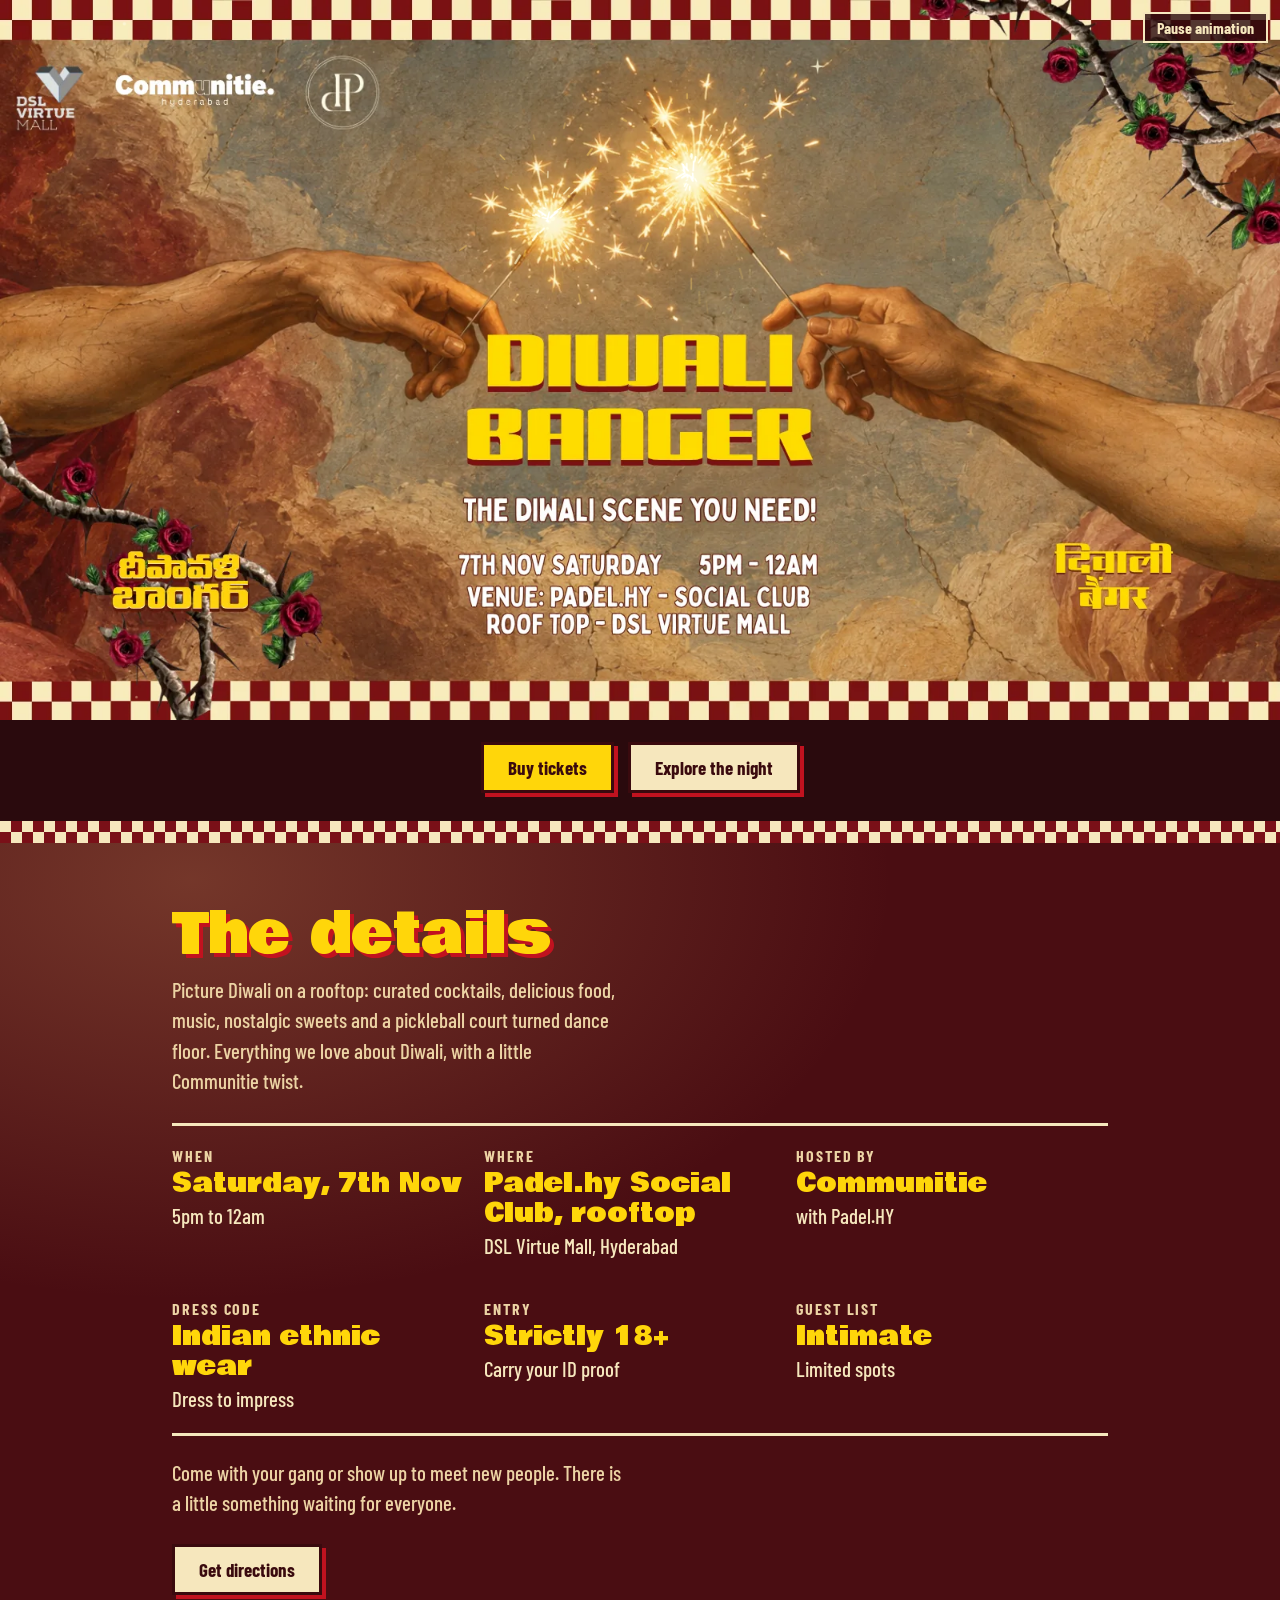
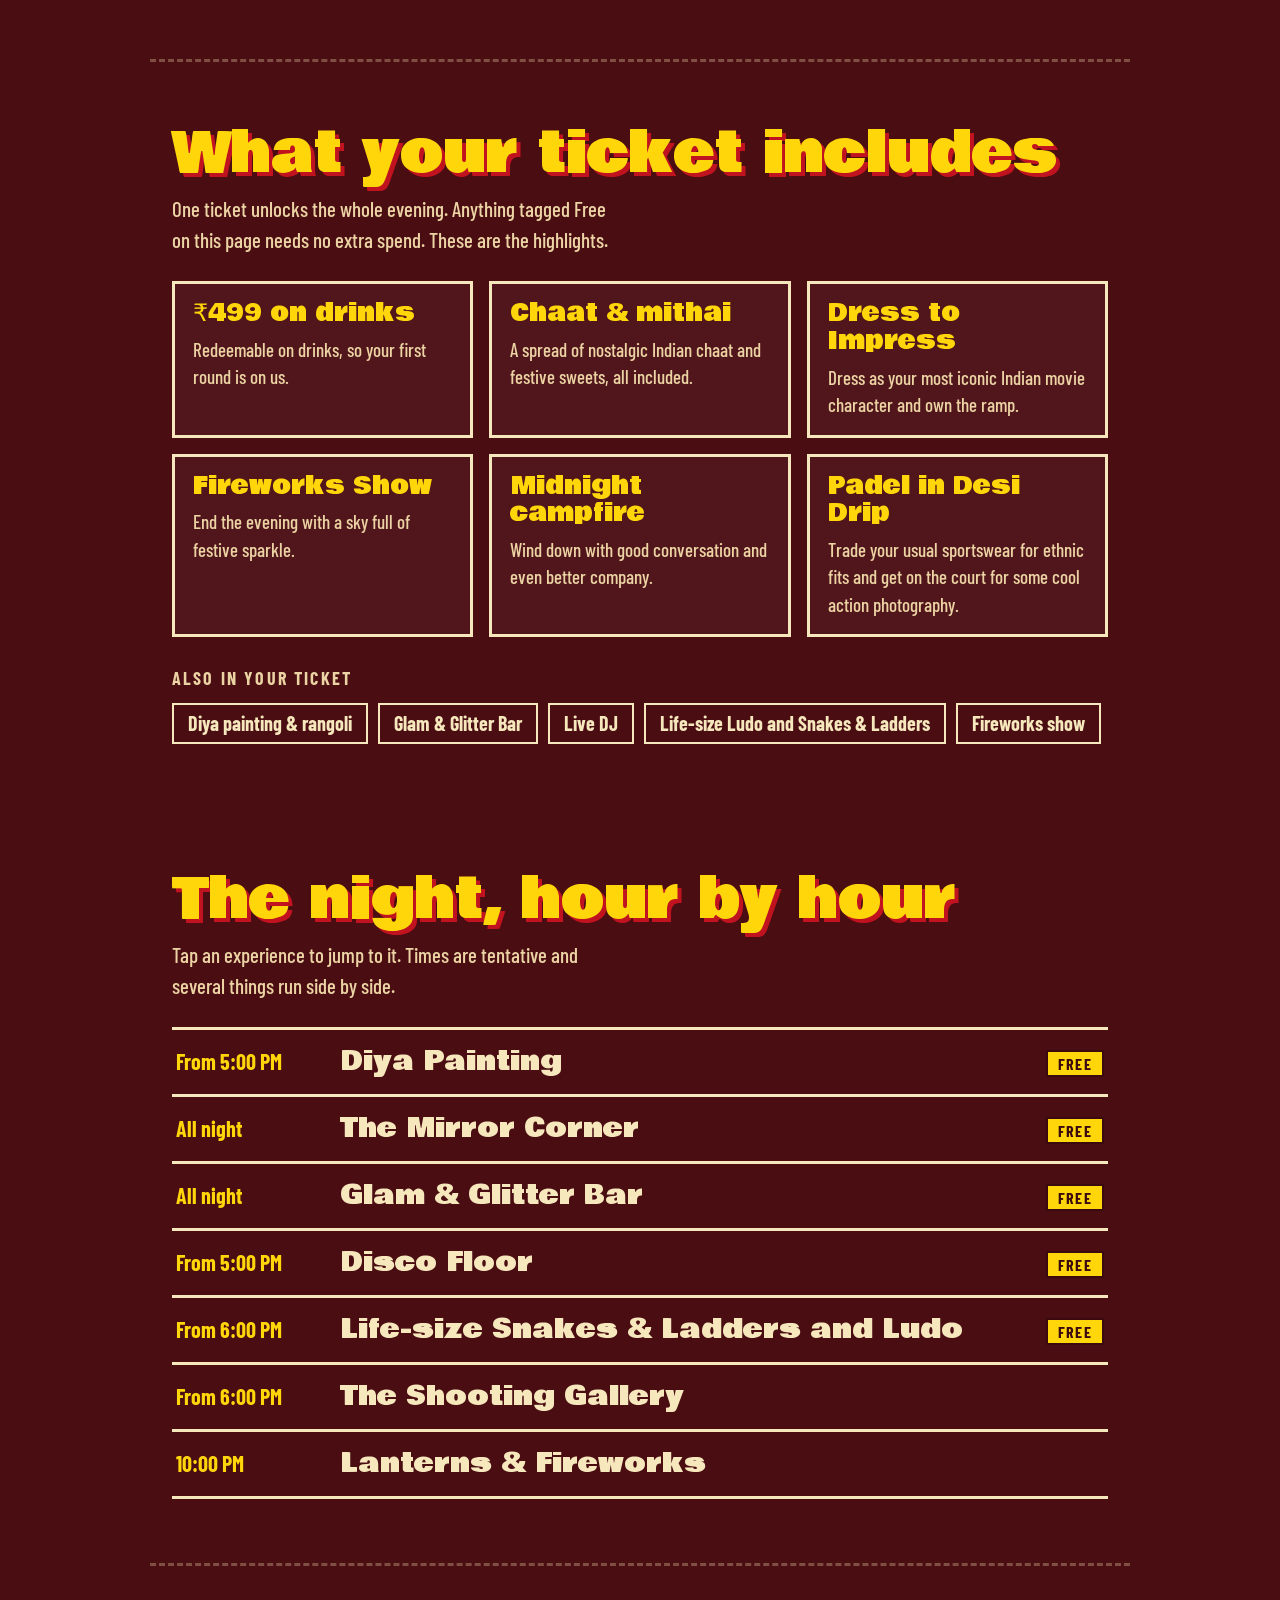
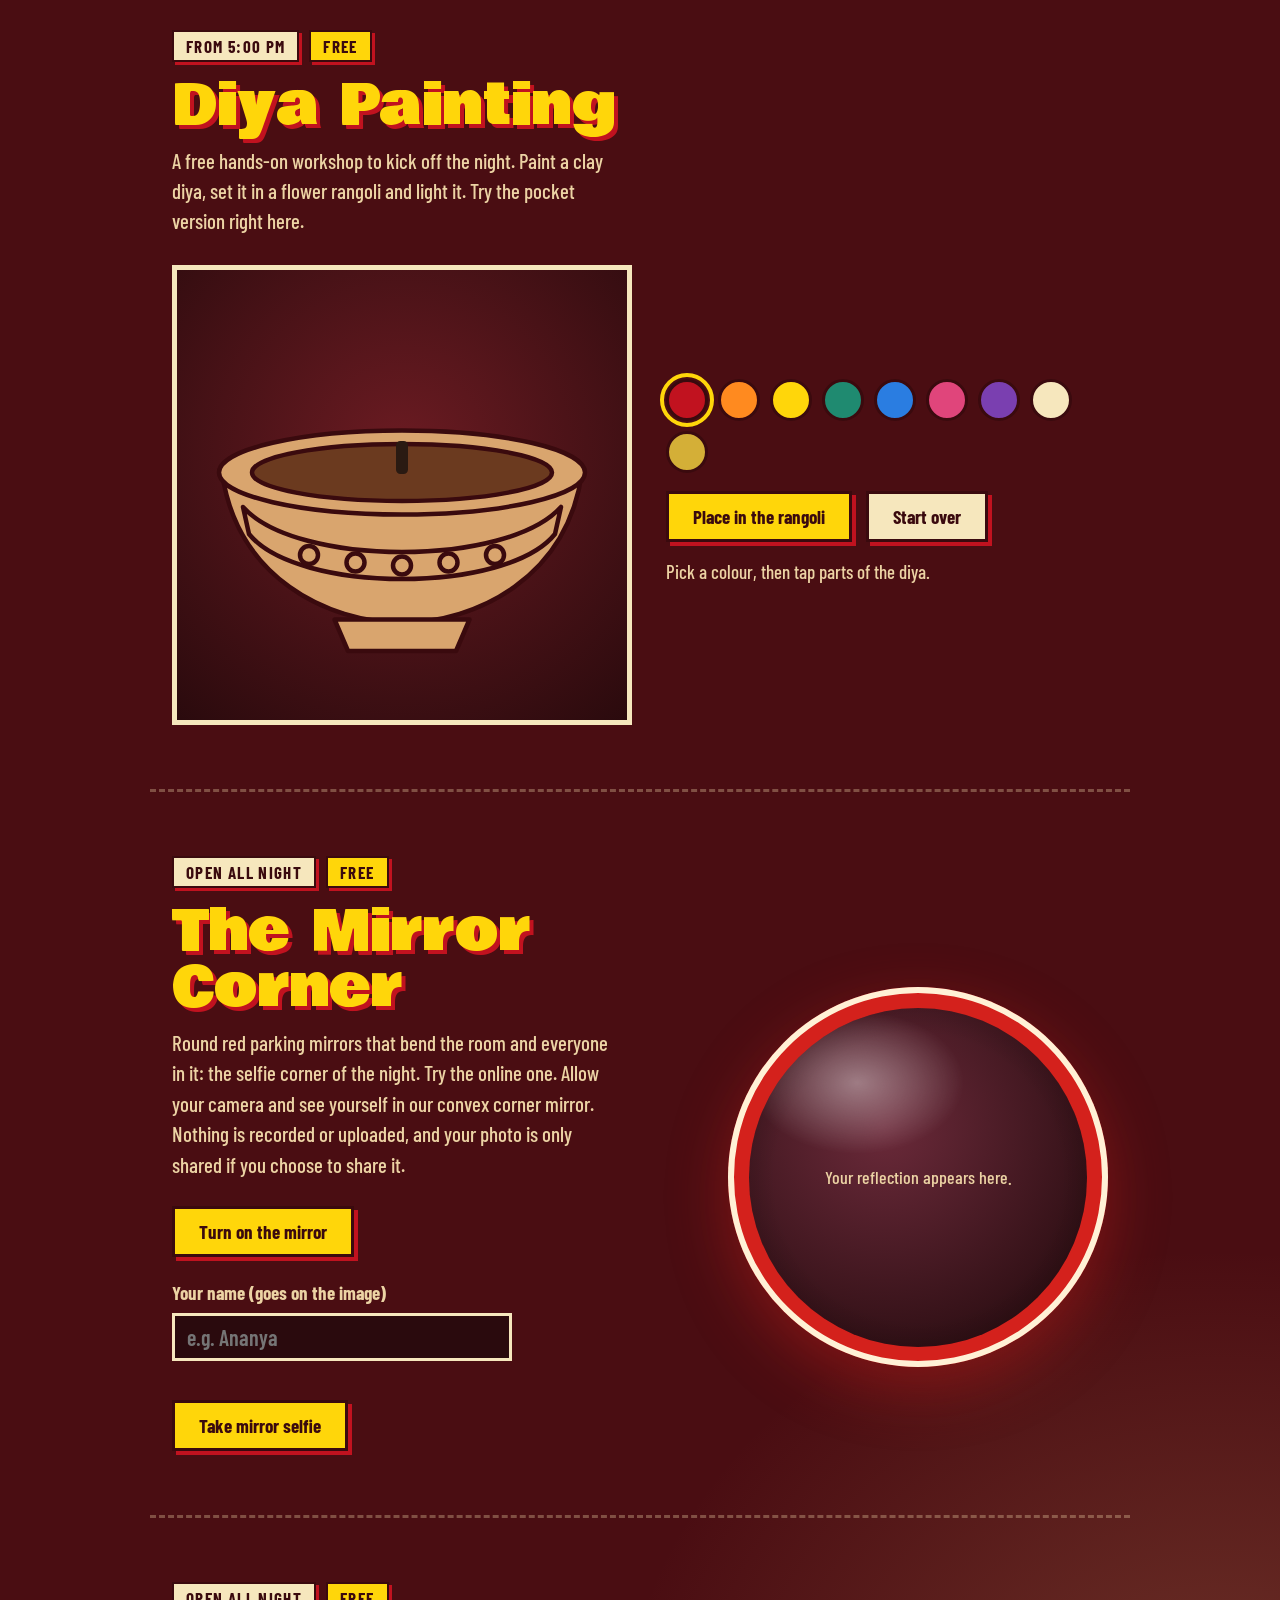
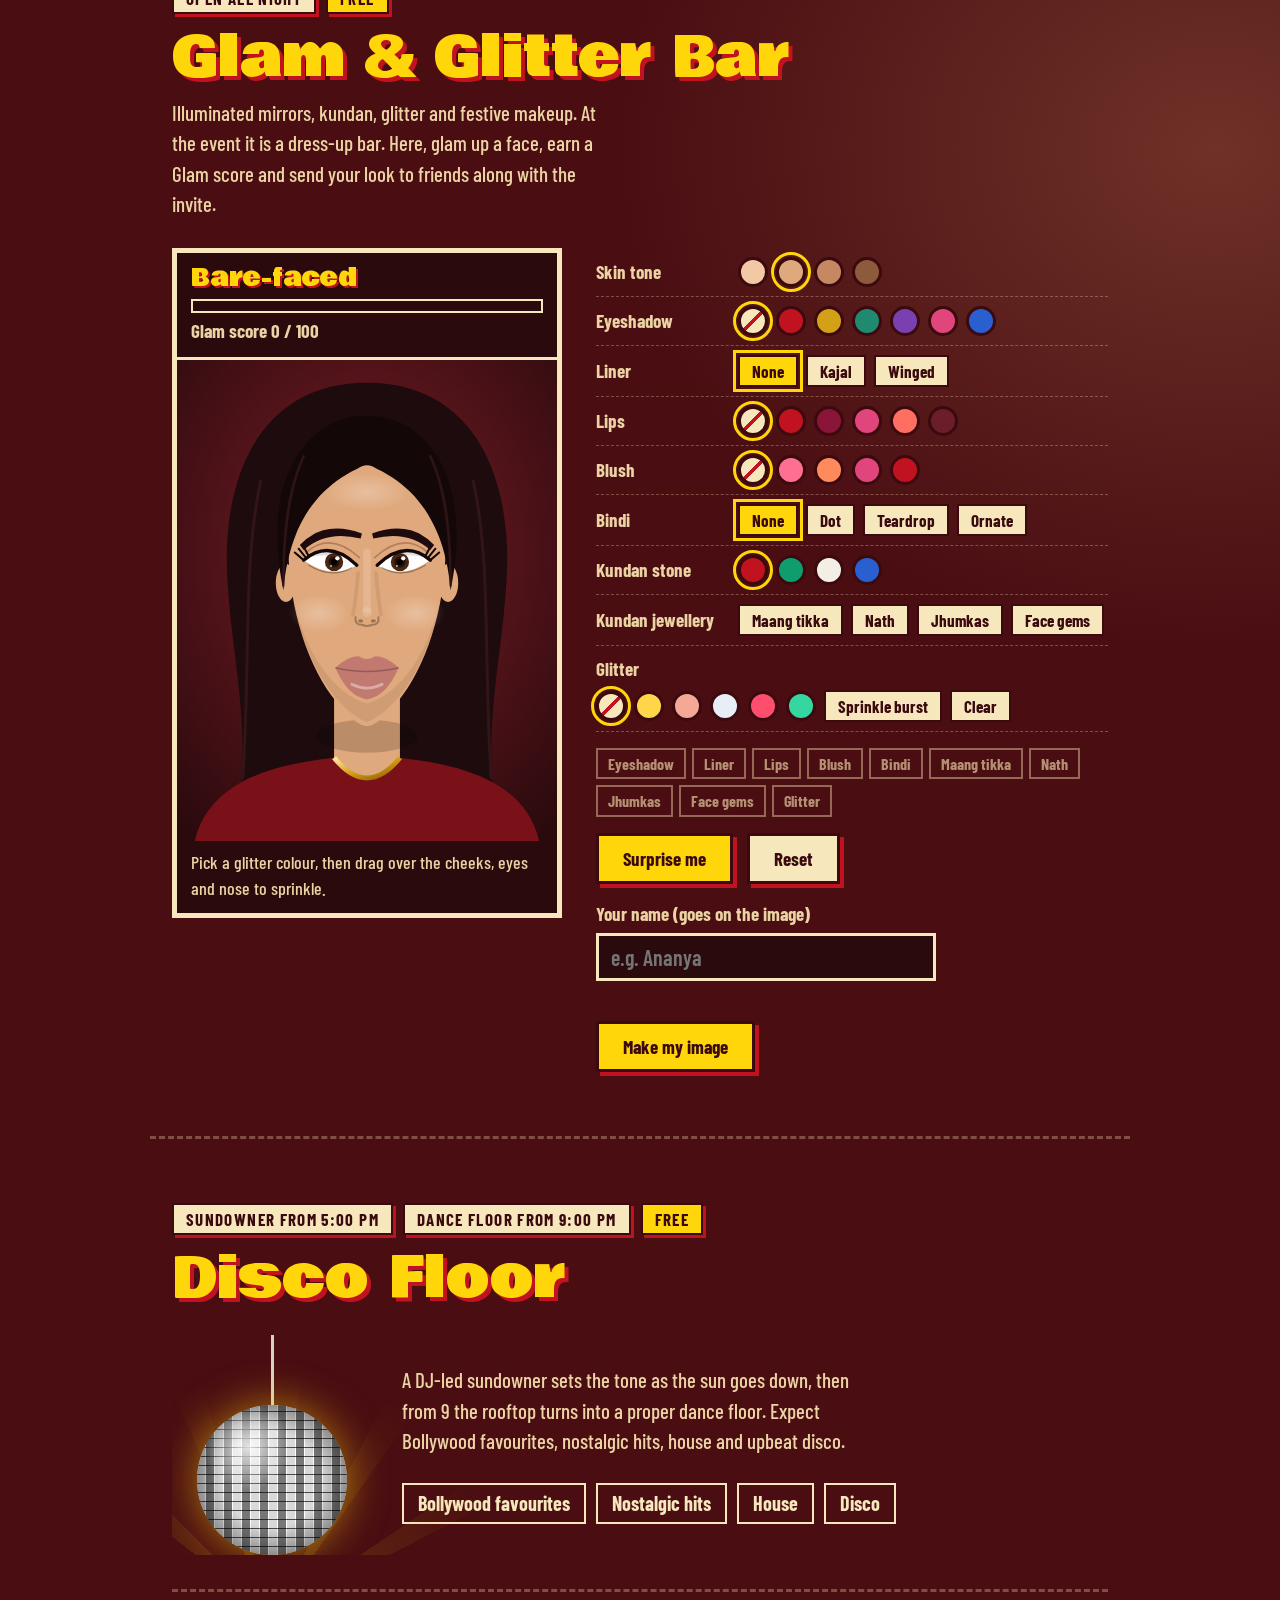
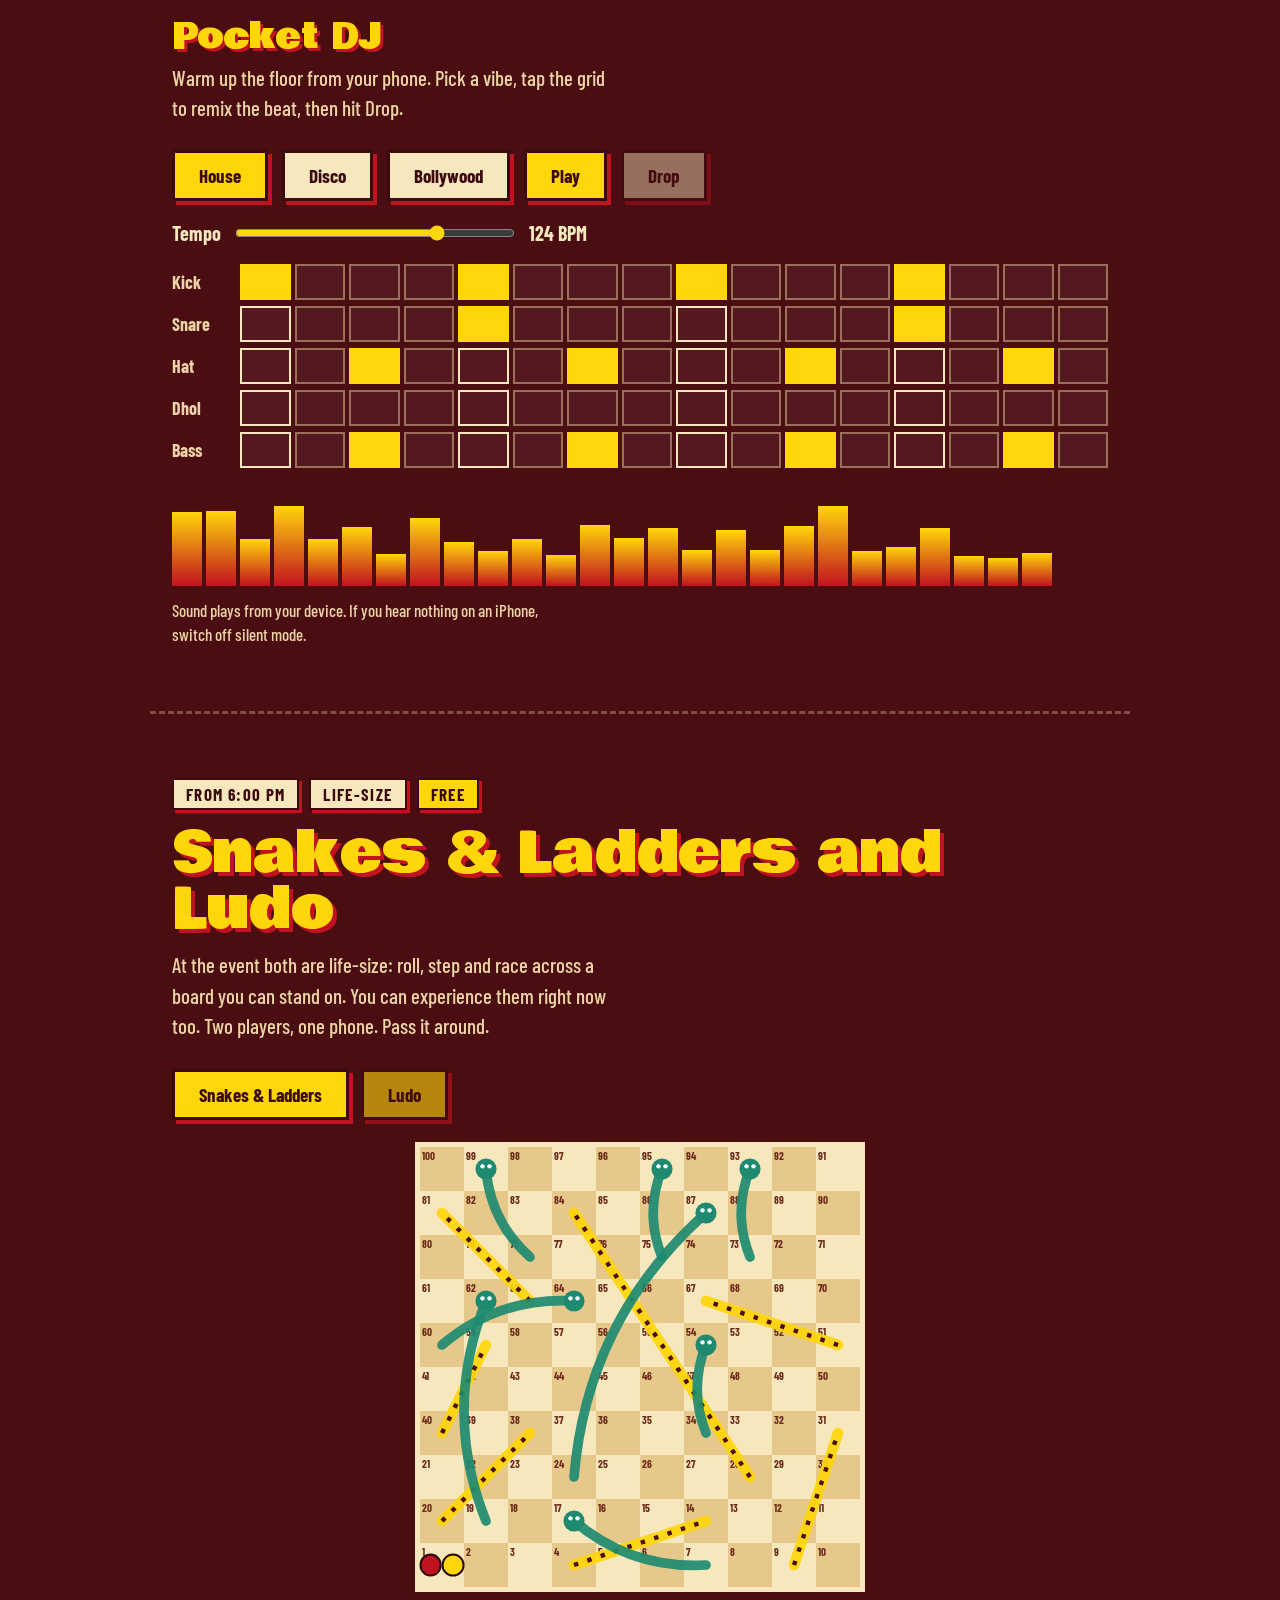
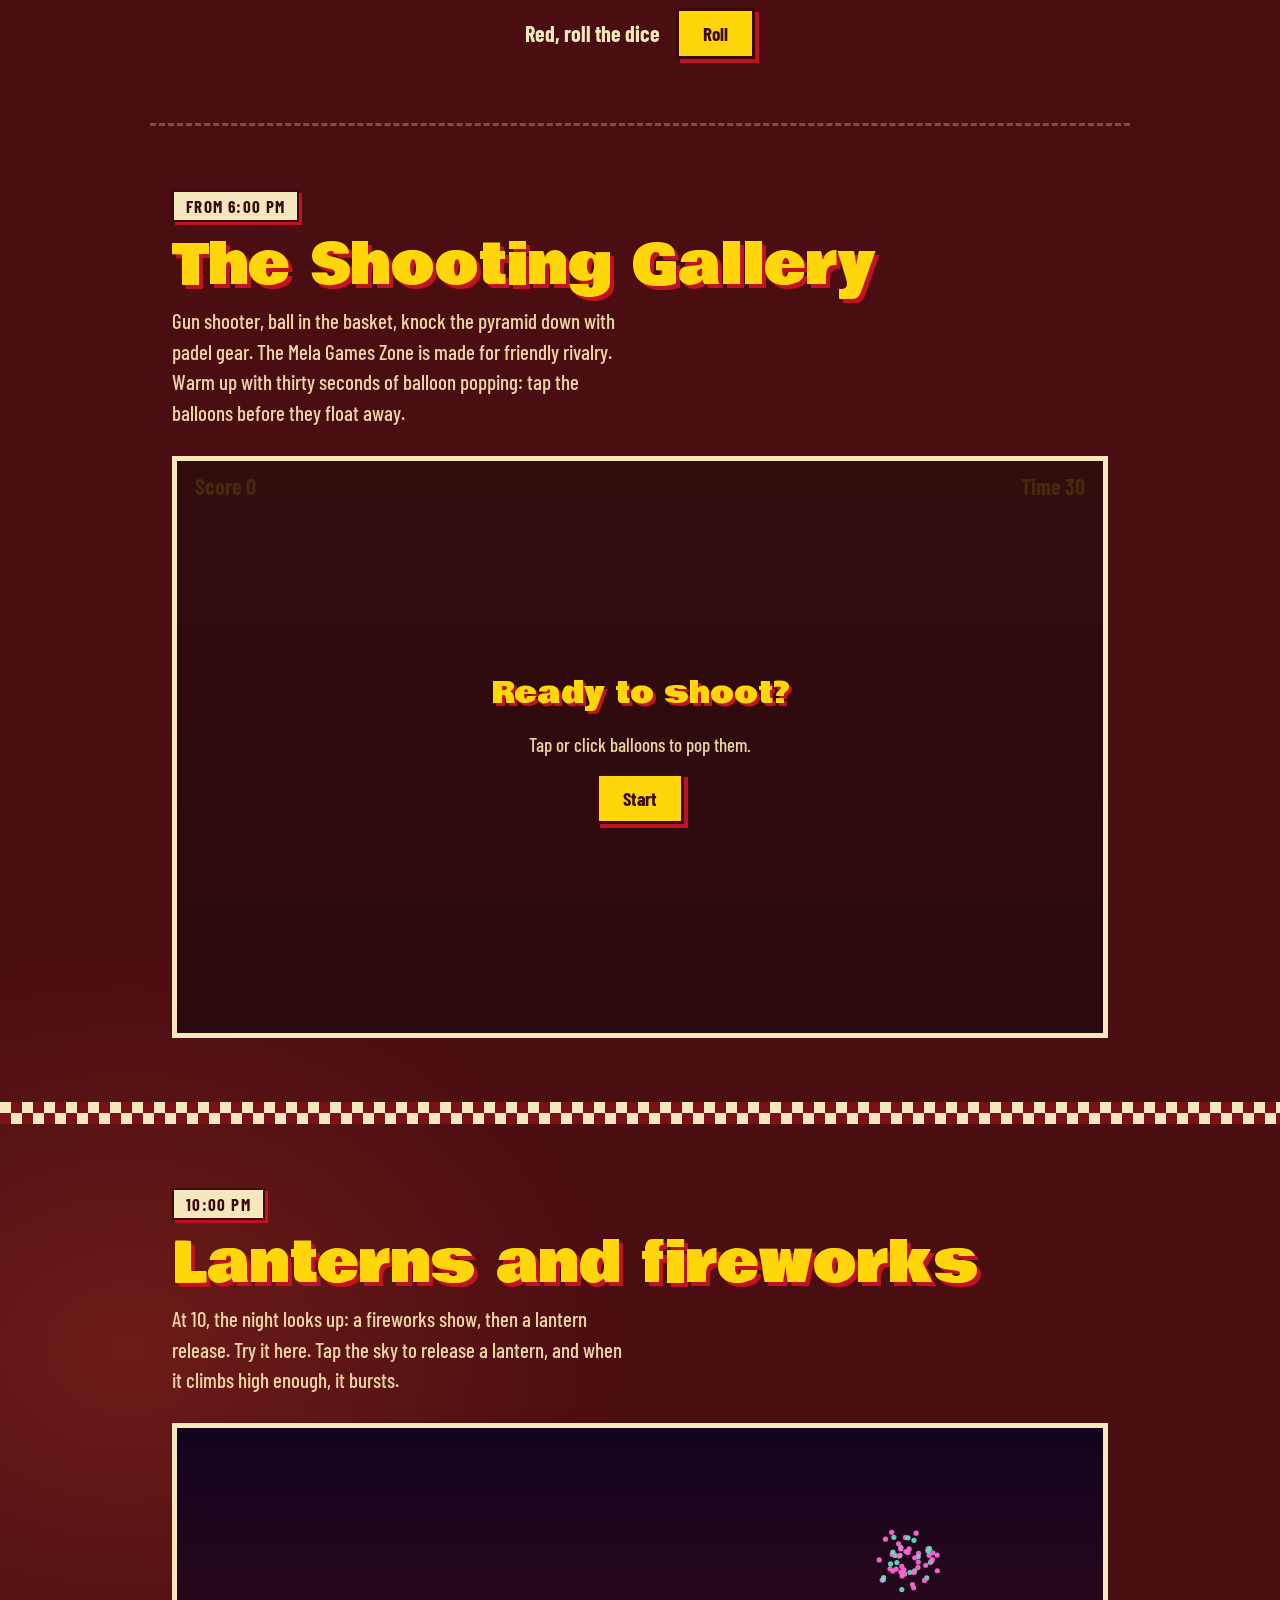
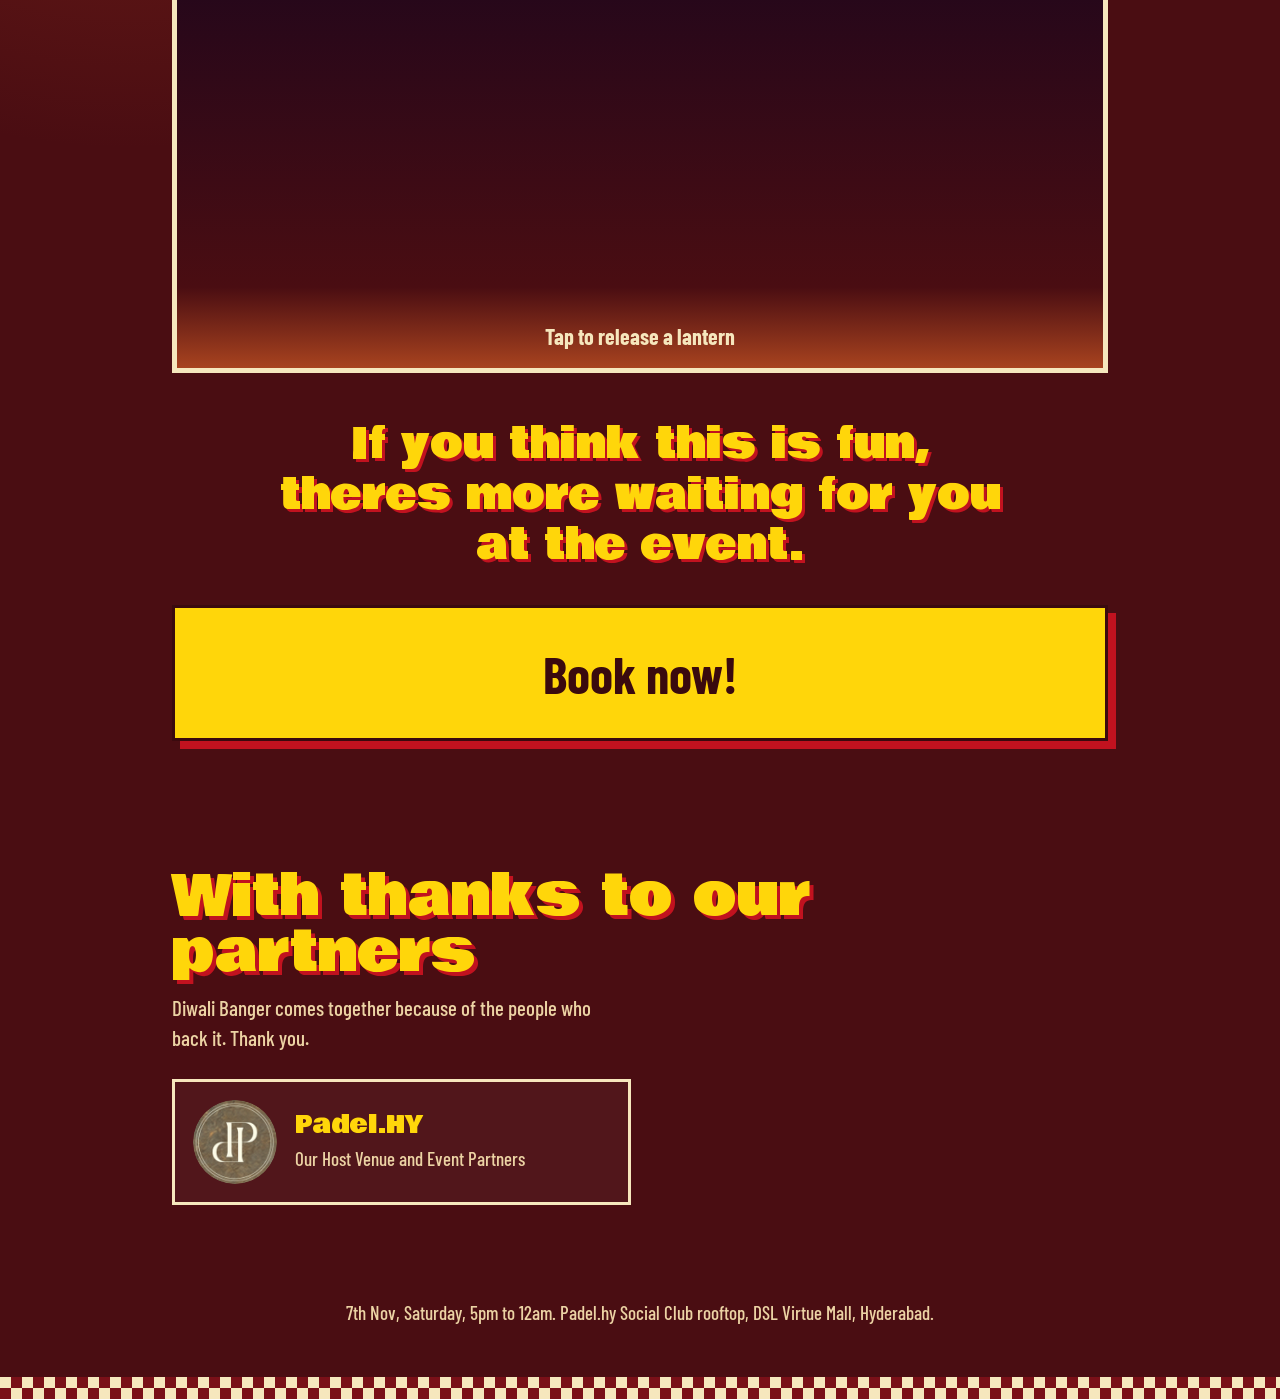
<file: index.html>
<!DOCTYPE html>
<html lang="en">
<head>
<meta charset="utf-8">
<meta name="viewport" content="width=device-width, initial-scale=1, viewport-fit=cover">
<title>Diwali Banger | 7th Nov | Hyderabad</title>
<meta name="description" content="Diwali Banger by Communitie. Hyderabad. 7th Nov, 5pm to 12am, Padel.hy Social Club rooftop, DSL Virtue Mall. Diya painting, glam bar, disco, life-size board games, a shooting gallery and a lantern and fireworks finale.">
<meta name="theme-color" content="#4a0d12">
<link rel="canonical" href="https://diwali-banger.runs-at.dev/">
<link rel="preload" as="image" href="assets/banner.webp" fetchpriority="high">
<link rel="icon" href="assets/favicon.svg" type="image/svg+xml">
<meta property="og:type" content="website">
<meta property="og:title" content="Diwali Banger | 7th Nov | Hyderabad">
<meta property="og:description" content="The Diwali scene you need! 7th Nov, 5pm to 12am, rooftop at DSL Virtue Mall.">
<meta property="og:url" content="https://diwali-banger.runs-at.dev/">
<meta property="og:image" content="https://diwali-banger.runs-at.dev/assets/og-image.jpg">
<meta property="og:image:width" content="1200"><meta property="og:image:height" content="630">
<meta name="twitter:card" content="summary_large_image">
<link rel="preconnect" href="https://fonts.googleapis.com"><link rel="preconnect" href="https://fonts.gstatic.com" crossorigin>
<link href="https://fonts.googleapis.com/css2?family=Bowlby+One&family=Barlow+Condensed:wght@500;700&family=Noto+Sans+Telugu:wght@800&family=Noto+Sans+Devanagari:wght@800&display=swap" rel="stylesheet">
<link rel="stylesheet" href="css/styles.css?v=7">
<link rel="stylesheet" href="css/banner.css?v=7">
<link rel="stylesheet" href="css/diya.css?v=7">
<link rel="stylesheet" href="css/glam.css?v=7">
</head>
<body>
  
<header id="banner">
  <h1 class="sr" style="position:absolute;width:1px;height:1px;margin:-1px;padding:0;border:0;overflow:hidden;clip:rect(0 0 0 0);clip-path:inset(50%);white-space:nowrap">Diwali Banger, the Diwali scene you need. By Communitie with Padel.HY. Saturday 7th Nov, 5pm to 12am. Padel.hy Social Club rooftop, DSL Virtue Mall, Hyderabad.</h1>
  <div class="bn-view">
    <div class="bn-art" aria-hidden="true">
      <div class="bn-kb">
        <img src="assets/banner.webp" alt="" width="1600" height="900" fetchpriority="high">
        <canvas id="bnfx"></canvas>
        <div class="bn-shine"></div>
      </div>
    </div>
    <button class="bn-pp" id="bnPP" aria-pressed="false">Pause animation</button>
  </div>
  <div class="bn-cta"><a class="btn" href="https://communitie.in/events/diwali-banger" target="_blank" rel="noopener">Buy tickets</a><button class="btn g" data-go="#glance">Explore the night</button></div>
</header>
<div class="chk"></div>

<section id="details">
  <h2>The details</h2>
  <p class="lede">Picture Diwali on a rooftop: curated cocktails, delicious food, music, nostalgic sweets and a pickleball court turned dance floor. Everything we love about Diwali, with a little Communitie twist.</p>
  <div class="facts">
    <div><span class="k">When</span><b>Saturday, 7th Nov</b><span>5pm to 12am</span></div>
    <div><span class="k">Where</span><b>Padel.hy Social Club, rooftop</b><span>DSL Virtue Mall, Hyderabad</span></div>
    <div><span class="k">Hosted by</span><b>Communitie</b><span>with Padel.HY</span></div>
    <div><span class="k">Dress code</span><b>Indian ethnic wear</b><span>Dress to impress</span></div>
    <div><span class="k">Entry</span><b>Strictly 18+</b><span>Carry your ID proof</span></div>
    <div><span class="k">Guest list</span><b>Intimate</b><span>Limited spots</span></div>
  </div>
  <p class="lede" style="margin-top:22px">Come with your gang or show up to meet new people. There is a little something waiting for everyone.</p>
  <div class="row" style="margin-top:20px"><a class="btn g" href="https://www.google.com/maps/search/?api=1&amp;query=Padel.hy+Social+Club+DSL+Virtue+Mall+Hyderabad" target="_blank" rel="noopener">Get directions</a></div>
</section>

<section id="included" class="x">
  <h2>What your ticket includes</h2>
  <p class="lede">One ticket unlocks the whole evening. Anything tagged Free on this page needs no extra spend. These are the highlights.</p>
  <ul class="inc">
    <li><b>&#8377;499 on drinks</b><span>Redeemable on drinks, so your first round is on us.</span></li>
    <li><b>Chaat &amp; mithai</b><span>A spread of nostalgic Indian chaat and festive sweets, all included.</span></li>
    <li><b>Dress to Impress</b><span>Dress as your most iconic Indian movie character and own the ramp.</span></li>
    <li><b>Fireworks Show</b><span>End the evening with a sky full of festive sparkle.</span></li>
    <li><b>Midnight campfire</b><span>Wind down with good conversation and even better company.</span></li>
    <li><b>Padel in Desi Drip</b><span>Trade your usual sportswear for ethnic fits and get on the court for some cool action photography.</span></li>
  </ul>
  <div class="inc-also">
    <h3>Also in your ticket</h3>
    <ul class="chips lk">
      <li><a href="#diya">Diya painting &amp; rangoli</a></li>
      <li><a href="#glam">Glam &amp; Glitter Bar</a></li>
      <li><a href="#disco">Live DJ</a></li>
      <li><a href="#boards">Life-size Ludo and Snakes &amp; Ladders</a></li>
      <li><a href="#finale">Fireworks show</a></li>
    </ul>
  </div>
</section>


<section id="glance">
  <h2>The night, hour by hour</h2>
  <p class="lede">Tap an experience to jump to it. Times are tentative and several things run side by side.</p>
  <ol class="gl">
    <li><a href="#diya"><span class="t">From 5:00 PM</span><span class="n">Diya Painting</span><span class="f">Free</span></a></li>
    <li><a href="#mirror"><span class="t">All night</span><span class="n">The Mirror Corner</span><span class="f">Free</span></a></li>
    <li><a href="#glam"><span class="t">All night</span><span class="n">Glam &amp; Glitter Bar</span><span class="f">Free</span></a></li>
    <li><a href="#disco"><span class="t">From 5:00 PM</span><span class="n">Disco Floor</span><span class="f">Free</span></a></li>
    <li><a href="#boards"><span class="t">From 6:00 PM</span><span class="n">Life-size Snakes &amp; Ladders and Ludo</span><span class="f">Free</span></a></li>
    <li><a href="#gallery"><span class="t">From 6:00 PM</span><span class="n">The Shooting Gallery</span></a></li>
    <li><a href="#finale"><span class="t">10:00 PM</span><span class="n">Lanterns &amp; Fireworks</span></a></li>
  </ol>
</section>

<section id="diya" class="x">
  <p class="slot"><span>From 5:00 PM</span><span class="free">Free</span></p>
  <h2>Diya Painting</h2>
  <p class="lede">A free hands-on workshop to kick off the night. Paint a clay diya, set it in a flower rangoli and light it. Try the pocket version right here.</p>
  <div class="dy game">
    <div class="dy-stage">
      <svg id="dyArt" viewBox="0 0 300 240" role="img" aria-label="A diya to colour. Tap a part to paint it.">
        <g id="dyG" stroke="#3a0a0e" stroke-width="3" stroke-linejoin="round">
          <path data-r="body" data-f="#d9a56e" fill="#d9a56e" d="M30 105 C40 175 100 205 150 205 C200 205 260 175 270 105 Z"/>
          <path data-r="band" data-f="#d9a56e" fill="#d9a56e" d="M44 128 C80 168 220 168 256 128 L252 146 C220 186 80 186 48 146 Z"/>
          <circle data-r="d1" data-f="#d9a56e" fill="#d9a56e" cx="88" cy="160" r="6"/>
          <circle data-r="d2" data-f="#d9a56e" fill="#d9a56e" cx="119" cy="165" r="6"/>
          <circle data-r="d3" data-f="#d9a56e" fill="#d9a56e" cx="150" cy="167" r="6"/>
          <circle data-r="d4" data-f="#d9a56e" fill="#d9a56e" cx="181" cy="165" r="6"/>
          <circle data-r="d5" data-f="#d9a56e" fill="#d9a56e" cx="212" cy="160" r="6"/>
          <path data-r="base" data-f="#d9a56e" fill="#d9a56e" d="M105 203 L195 203 L186 224 L114 224 Z"/>
          <ellipse data-r="lip" data-f="#d9a56e" fill="#d9a56e" cx="150" cy="105" rx="122" ry="28"/>
          <ellipse data-r="oil" data-f="#6b3a1f" fill="#6b3a1f" cx="150" cy="105" rx="100" ry="19"/>
          <rect x="146" y="84" width="8" height="22" rx="3" fill="#2a1a12" stroke="none"/>
          <g class="flame" stroke="none" pointer-events="none">
            <circle cx="150" cy="66" r="52" fill="#ffb02e" opacity=".28"/>
            <path class="fl" d="M150 36 C165 60 171 76 150 90 C129 76 135 60 150 36Z" fill="#ff9f1c"/>
            <path class="fl" d="M150 56 C157 68 159 76 150 85 C141 76 143 68 150 56Z" fill="#ffe08a"/>
          </g>
        </g>
      </svg>
      <svg id="dyRang" class="off" viewBox="0 0 400 400" role="img" aria-label="Your diya in a flower rangoli"></svg>
    </div>
    <div class="dy-ctl">
      <div class="pal" id="dyPal" role="group" aria-label="Colours"></div>
      <div class="row"><button class="btn" id="dyNext">Place in the rangoli</button><button class="btn g" id="dyReset">Start over</button></div>
      <p id="dyMsg" role="status">Pick a colour, then tap parts of the diya.</p>
    </div>
  </div>
</section>

<section id="mirror" class="x">
  <p class="slot"><span>Open all night</span><span class="free">Free</span></p>
  <div id="mirrorwrap">
    <div class="mtxt">
      <h2>The Mirror Corner</h2>
      <p class="lede">Round red parking mirrors that bend the room and everyone in it: the selfie corner of the night. Try the online one. Allow your camera and see yourself in our convex corner mirror. Nothing is recorded or uploaded, and your photo is only shared if you choose to share it.</p>
      <button class="btn" id="camBtn">Turn on the mirror</button>
      <div class="gm-name mr-shot">
        <label for="mrName">Your name (goes on the image)</label>
        <input id="mrName" type="text" maxlength="20" autocomplete="given-name" placeholder="e.g. Ananya">
        <p id="mrMsg" role="status"></p>
        <button class="btn" id="mrShotB" disabled>Take mirror selfie</button>
      </div>
    </div>
    <div class="post"><div class="rim"><div class="glass">
      <canvas id="mc" width="256" height="256" aria-label="Live camera view inside a round mirror"></canvas>
      <div id="mmsg">Your reflection appears here.</div>
    </div></div></div>
  </div>
  <div class="gm-out" id="mrOut" hidden>
    <img id="mrImg" alt="Your mirror selfie with the Diwali Banger event details">
    <div class="row"><button class="btn" id="mrShare">Share with friends</button><a class="btn g" id="mrDl" href="#" download="my-diwali-banger-mirror.png">Download image</a><button class="btn g" id="mrCopy">Copy invite text</button></div>
    <p id="mrNote" role="status"></p>
  </div>
</section>

<section id="glam" class="x">
  <p class="slot"><span>Open all night</span><span class="free">Free</span></p>
  <h2>Glam &amp; Glitter Bar</h2>
  <p class="lede">Illuminated mirrors, kundan, glitter and festive makeup. At the event it is a dress-up bar. Here, glam up a face, earn a Glam score and send your look to friends along with the invite.</p>
  <div class="gm game">
    <div class="gm-face">
      <div class="gm-meter"><div class="gm-title" id="gmTitle">Bare-faced</div><div class="gm-bar"><i id="gmBar"></i></div><div id="gmScore">Glam score 0 / 100</div></div>
      <svg id="gmSvg" viewBox="0 0 300 380" xmlns="http://www.w3.org/2000/svg" role="img" aria-label="Illustrated face to apply festive makeup and jewellery on">
        <defs>
          <radialGradient id="gmBl"><stop id="gmBl0" offset="0" stop-color="#ff6f91" stop-opacity=".6"/><stop id="gmBl1" offset="1" stop-color="#ff6f91" stop-opacity="0"/></radialGradient>
          <radialGradient id="gmBg" cx=".5" cy=".4" r=".75"><stop offset="0" stop-color="#7a1c26"/><stop offset="1" stop-color="#2a0a0d"/></radialGradient>
          <radialGradient id="gmHi"><stop offset="0" stop-color="#fff" stop-opacity=".26"/><stop offset="1" stop-color="#fff" stop-opacity="0"/></radialGradient>
          <linearGradient id="gold" x1="0" y1="0" x2="1" y2="1"><stop offset="0" stop-color="#ffe9a0"/><stop offset=".5" stop-color="#d4a017"/><stop offset="1" stop-color="#8a5a00"/></linearGradient>
          <clipPath id="gmEL"><path d="M100 158 Q120 141 142 162 Q122 174 100 158Z"/></clipPath>
          <clipPath id="gmER"><path d="M200 158 Q180 141 158 162 Q178 174 200 158Z"/></clipPath>
        </defs>
        <rect width="300" height="380" fill="url(#gmBg)"/>
        <path d="M150 18 C66 18 34 92 40 176 C44 244 62 300 44 380 L256 380 C238 300 256 244 260 176 C266 92 234 18 150 18Z" fill="#1d0b0d"/>
        <path d="M66 96 C52 160 58 236 52 330 M234 96 C248 160 242 236 248 330" fill="none" stroke="#3b1a1d" stroke-width="2.4" opacity=".7" stroke-linecap="round"/>
        <path class="sk" d="M124 262 L124 318 Q150 348 176 318 L176 262Z" fill="#e0a97d"/>
        <ellipse cx="150" cy="297" rx="40" ry="13" fill="#000" opacity=".17"/>
        <path d="M14 380 C26 326 92 318 124 314 Q150 346 176 314 C208 318 274 326 286 380Z" fill="#7a1018"/>
        <path d="M124 314 Q150 346 176 314" fill="none" stroke="url(#gold)" stroke-width="4" stroke-linejoin="round"/>
        <ellipse class="sk" cx="86" cy="176" rx="8" ry="15" fill="#e0a97d"/><ellipse class="sk" cx="214" cy="176" rx="8" ry="15" fill="#e0a97d"/>
        <g id="gmJh" display="none">
          <g transform="translate(86 190)"><circle r="4" fill="url(#gold)"/><path d="M0 4 V13" stroke="#d4a017" stroke-width="1.4"/><path d="M-13 27 C-13 12 13 12 13 27Z" fill="url(#gold)" stroke="#7a5200" stroke-width="1"/><path d="M-13 27 L-17 45 Q0 51 17 45 L13 27Z" fill="url(#gold)" stroke="#7a5200" stroke-width="1"/><circle class="st" cy="30" r="4"/><circle cx="-10" cy="48" r="2.4" fill="#f4efe6"/><circle cy="51" r="2.4" fill="#f4efe6"/><circle cx="10" cy="48" r="2.4" fill="#f4efe6"/></g>
          <g transform="translate(214 190)"><circle r="4" fill="url(#gold)"/><path d="M0 4 V13" stroke="#d4a017" stroke-width="1.4"/><path d="M-13 27 C-13 12 13 12 13 27Z" fill="url(#gold)" stroke="#7a5200" stroke-width="1"/><path d="M-13 27 L-17 45 Q0 51 17 45 L13 27Z" fill="url(#gold)" stroke="#7a5200" stroke-width="1"/><circle class="st" cy="30" r="4"/><circle cx="-10" cy="48" r="2.4" fill="#f4efe6"/><circle cy="51" r="2.4" fill="#f4efe6"/><circle cx="10" cy="48" r="2.4" fill="#f4efe6"/></g>
        </g>
        <path id="gmFace" class="sk" d="M88 148 C88 92 116 62 150 62 C184 62 212 92 212 148 C212 196 196 244 174 270 C164 282 156 289 150 289 C144 289 136 282 126 270 C104 244 88 196 88 148Z" fill="#e0a97d"/>
        <path d="M92 188 C100 238 126 276 150 286 C174 276 200 238 208 188 C200 230 176 264 150 271 C124 264 100 230 92 188Z" fill="#000" opacity=".08"/>
        <ellipse cx="150" cy="104" rx="34" ry="15" fill="url(#gmHi)"/>
        <ellipse cx="112" cy="200" rx="24" ry="15" fill="url(#gmHi)"/><ellipse cx="188" cy="200" rx="24" ry="15" fill="url(#gmHi)"/>
        <path d="M150 152 L150 197" stroke="#fff" stroke-opacity=".16" stroke-width="6" stroke-linecap="round"/>
        <g id="gmBu" display="none"><circle cx="115" cy="208" r="24" fill="url(#gmBl)"/><circle cx="185" cy="208" r="24" fill="url(#gmBl)"/></g>
        <path d="M100 158 Q120 141 142 162 Q122 174 100 158Z" fill="#fff"/><path d="M200 158 Q180 141 158 162 Q178 174 200 158Z" fill="#fff"/>
        <g clip-path="url(#gmEL)"><circle cx="124" cy="159.5" r="7.2" fill="#4a2615"/><circle cx="124" cy="159.5" r="4.4" fill="#26110a"/><circle cx="124" cy="159.5" r="2.4" fill="#000"/><circle cx="126.6" cy="156.6" r="1.7" fill="#fff"/><circle cx="121.6" cy="162.6" r=".8" fill="#fff" opacity=".7"/><path d="M96 150 Q121 140 148 152 L148 158 Q121 150 96 158Z" fill="#000" opacity=".12"/></g>
        <g clip-path="url(#gmER)"><circle cx="176" cy="159.5" r="7.2" fill="#4a2615"/><circle cx="176" cy="159.5" r="4.4" fill="#26110a"/><circle cx="176" cy="159.5" r="2.4" fill="#000"/><circle cx="178.6" cy="156.6" r="1.7" fill="#fff"/><circle cx="173.6" cy="162.6" r=".8" fill="#fff" opacity=".7"/><path d="M204 150 Q179 140 152 152 L152 158 Q179 150 204 158Z" fill="#000" opacity=".12"/></g>
        <g id="gmSh" opacity="0"><path d="M99 159 Q120 120 144 163 Q121 142 99 159Z" fill="#c1121f"/><path d="M201 159 Q180 120 156 163 Q179 142 201 159Z" fill="#c1121f"/></g>
        <path d="M102 152 Q121 135 144 156 M198 152 Q179 135 156 156" fill="none" stroke="#5a2412" stroke-opacity=".32" stroke-width="1.3" stroke-linecap="round"/>
        <path d="M100 158 Q120 141 142 162 M200 158 Q180 141 158 162" fill="none" stroke="#140708" stroke-width="2.6" stroke-linecap="round"/>
        <path d="M100 158 L93 152 M102 156.5 L96 149 M104 155 L100 147.5 M200 158 L207 152 M198 156.5 L204 149 M196 155 L200 147.5" fill="none" stroke="#140708" stroke-width="1.6" stroke-linecap="round"/>
        <path d="M104 162 Q122 173 138 164 M196 162 Q178 173 162 164" fill="none" stroke="#140708" stroke-opacity=".35" stroke-width="1" stroke-linecap="round"/>
        <g id="gmLk" display="none" fill="none" stroke="#120808" stroke-linecap="round"><path d="M100 158 Q120 141 142 162 M200 158 Q180 141 158 162" stroke-width="3.6"/><path d="M103 162 Q122 174 139 164 M197 162 Q178 174 161 164" stroke-width="2.4"/></g>
        <g id="gmLw" display="none"><path d="M100 158 Q120 141 142 162 M200 158 Q180 141 158 162" fill="none" stroke="#120808" stroke-width="3.4" stroke-linecap="round"/><path d="M100 158 L86 146 L108 151Z M200 158 L214 146 L192 151Z" fill="#120808"/><path d="M103 162 Q122 172 139 164 M197 162 Q178 172 161 164" fill="none" stroke="#120808" stroke-width="1.6" stroke-linecap="round"/></g>
        <path d="M97 146 Q116 126 146 137 L145 141 Q118 134 100 150Z M203 146 Q184 126 154 137 L155 141 Q182 134 200 150Z" fill="#1d0b0d"/>
        <path d="M143 168 Q141 190 139 201 M157 168 Q159 190 161 201" fill="none" stroke="#000" stroke-opacity=".08" stroke-width="3" stroke-linecap="round"/>
        <circle cx="150" cy="199" r="4" fill="#fff" opacity=".13"/>
        <path d="M141 203 Q140 209 146 209 Q150 211 154 209 Q160 209 159 203" fill="none" stroke="#000" stroke-opacity=".28" stroke-width="1.6" stroke-linecap="round"/>
        <ellipse cx="145" cy="206" rx="2" ry="1.3" fill="#000" opacity=".32"/><ellipse cx="155" cy="206" rx="2" ry="1.3" fill="#000" opacity=".32"/>
        <g id="gmNa" display="none"><circle cx="136" cy="215" r="10.5" fill="none" stroke="url(#gold)" stroke-width="2"/><circle cx="127.4" cy="210" r="2.2" fill="#f4efe6"/><circle cx="126" cy="216" r="2.2" fill="#f4efe6"/><circle cx="129" cy="222" r="2.2" fill="#f4efe6"/><circle class="st" cx="141" cy="203.5" r="2.6"/></g>
        <path id="gmLp" d="M125 243 Q136 233 144 234 Q150 238 156 234 Q164 233 175 243 Q150 249 125 243Z M125 243 Q150 249 175 243 Q165 266 150 268 Q135 266 125 243Z" fill="#c9786f"/>
        <path d="M125 243 Q150 249 175 243" fill="none" stroke="#000" stroke-opacity=".25" stroke-width="1.2"/>
        <path d="M138 256 Q150 262 162 256" fill="none" stroke="#fff" stroke-opacity=".38" stroke-width="2.2" stroke-linecap="round"/>
        <g id="gmGe" display="none" stroke="#d4a017" stroke-width="1"><circle class="st" cx="98" cy="176" r="3.4"/><circle cx="95" cy="186" r="2.4" fill="#f4efe6"/><circle class="st" cx="96" cy="197" r="3.4"/><circle class="st" cx="202" cy="176" r="3.4"/><circle cx="205" cy="186" r="2.4" fill="#f4efe6"/><circle class="st" cx="204" cy="197" r="3.4"/></g>
        <g id="gmB1" display="none"><circle cx="150" cy="127" r="4.6" fill="#c1121f"/></g>
        <g id="gmB2" display="none"><path d="M150 116 C158 124 156 133 150 137 C144 133 142 124 150 116Z" fill="#c1121f"/></g>
        <g id="gmB3" display="none"><circle cx="150" cy="127" r="10" fill="none" stroke="url(#gold)" stroke-width="1.6"/><circle cx="150" cy="127" r="4.2" fill="#c1121f"/><circle cx="150" cy="114.5" r="1.3" fill="#d4a017"/><circle cx="150" cy="139.5" r="1.3" fill="#d4a017"/><circle cx="137.5" cy="127" r="1.3" fill="#d4a017"/><circle cx="162.5" cy="127" r="1.3" fill="#d4a017"/></g>
        <path d="M84 182 C66 94 102 44 150 44 C198 44 234 94 216 182 C212 134 192 102 158 86 Q150 80 142 86 C108 102 88 134 84 182Z" fill="#140708"/>
        <path d="M100 76 C86 106 84 146 84 178 M200 76 C214 106 216 146 216 178" fill="none" stroke="#3b1a1d" stroke-width="2" opacity=".7" stroke-linecap="round"/>
        <g id="gmTk" display="none"><path d="M150 80 L150 90" stroke="#d4a017" stroke-width="1.6"/><path d="M150 82 Q128 84 108 106 M150 82 Q172 84 192 106" fill="none" stroke="#d4a017" stroke-width="1.6" stroke-dasharray="1 3.2" stroke-linecap="round"/><circle cx="150" cy="90" r="3" fill="url(#gold)"/><path d="M150 93 C159 101 157 110 150 114 C143 110 141 101 150 93Z" fill="url(#gold)" stroke="#7a5200" stroke-width="1"/><circle class="st" cx="150" cy="101.5" r="3.2"/></g>
        <g id="gmZn" display="none" fill="none" stroke="#fff" stroke-opacity=".4" stroke-width="1" stroke-dasharray="3 3"><ellipse cx="117" cy="207" rx="19" ry="17"/><ellipse cx="183" cy="207" rx="19" ry="17"/><ellipse cx="121" cy="158" rx="24" ry="18"/><ellipse cx="179" cy="158" rx="24" ry="18"/><ellipse cx="150" cy="188" rx="5" ry="13"/></g>
        <g id="gmGl"></g>
      </svg>
      <p id="gmHint">Pick a glitter colour, then drag across the face to sprinkle.</p>
    </div>
    <div class="gm-ctl">
      <div id="gmRows"></div>
      <ul class="gm-steps" id="gmSteps" aria-label="Glam steps"></ul>
      <div class="row"><button class="btn" id="gmSurp">Surprise me</button><button class="btn g" id="gmReset">Reset</button></div>
      <div class="gm-name"><label for="gmName">Your name (goes on the image)</label><input id="gmName" type="text" maxlength="20" autocomplete="given-name" placeholder="e.g. Ananya"><p id="gmNameMsg" role="status"></p></div>
      <div class="row" style="margin-top:10px"><button class="btn" id="gmMake">Make my image</button></div>
    </div>
  </div>
  <div class="gm-out" id="gmOut" hidden>
    <img id="gmImg" alt="Your Glam and Glitter look with the Diwali Banger event details">
    <div class="row"><button class="btn" id="gmShare">Share with friends</button><a class="btn g" id="gmDl" href="#" download="my-diwali-banger-look.png">Download image</a><button class="btn g" id="gmCopy">Copy invite text</button></div>
    <p id="gmNote" role="status"></p>
  </div>
</section>

<section id="disco" class="x">
  <p class="slot"><span>Sundowner from 5:00 PM</span><span>Dance floor from 9:00 PM</span><span class="free">Free</span></p>
  <h2>Disco Floor</h2>
  <div class="dsc game">
    <div class="disco"><div class="str"></div><div class="ball" role="img" aria-label="Spinning disco ball"></div></div>
    <div class="dsc-t">
      <p class="lede">A DJ-led sundowner sets the tone as the sun goes down, then from 9 the rooftop turns into a proper dance floor. Expect Bollywood favourites, nostalgic hits, house and upbeat disco.</p>
      <ul class="chips"><li>Bollywood favourites</li><li>Nostalgic hits</li><li>House</li><li>Disco</li></ul>
    </div>
  </div>
  <div class="dj" id="dj">
    <h3>Pocket DJ</h3>
    <p class="lede">Warm up the floor from your phone. Pick a vibe, tap the grid to remix the beat, then hit Drop.</p>
    <div class="row dj-top">
      <div class="row" role="group" aria-label="Vibe"><button class="btn g" data-dj="house" aria-pressed="false">House</button><button class="btn g" data-dj="disco" aria-pressed="false">Disco</button><button class="btn g" data-dj="bolly" aria-pressed="false">Bollywood</button></div>
      <button class="btn" id="djPlay" aria-pressed="false">Play</button>
      <button class="btn g" id="djDrop" disabled>Drop</button>
    </div>
    <label class="dj-bpm">Tempo <input type="range" id="djBpm" min="80" max="140" value="124" aria-label="Tempo in beats per minute"> <b><span id="djBpmV">124</span> BPM</b></label>
    <div class="dj-wrap"><div class="dj-grid" id="djGrid"></div></div>
    <div class="eq" id="djEq" aria-hidden="true"><i style="--h:92%;--d:0.83s"></i><i style="--h:94%;--d:0.60s"></i><i style="--h:59%;--d:0.45s"></i><i style="--h:100%;--d:0.61s"></i><i style="--h:58%;--d:0.40s"></i><i style="--h:73%;--d:0.43s"></i><i style="--h:40%;--d:0.68s"></i><i style="--h:85%;--d:0.88s"></i><i style="--h:55%;--d:0.69s"></i><i style="--h:43%;--d:0.38s"></i><i style="--h:59%;--d:0.83s"></i><i style="--h:38%;--d:0.78s"></i><i style="--h:76%;--d:0.59s"></i><i style="--h:60%;--d:0.64s"></i><i style="--h:72%;--d:0.62s"></i><i style="--h:45%;--d:0.60s"></i><i style="--h:70%;--d:0.57s"></i><i style="--h:45%;--d:0.74s"></i><i style="--h:75%;--d:0.77s"></i><i style="--h:100%;--d:0.51s"></i><i style="--h:43%;--d:0.66s"></i><i style="--h:48%;--d:0.57s"></i><i style="--h:72%;--d:0.56s"></i><i style="--h:37%;--d:0.82s"></i><i style="--h:35%;--d:0.47s"></i><i style="--h:41%;--d:0.61s"></i></div>
    <p class="dj-note">Sound plays from your device. If you hear nothing on an iPhone, switch off silent mode.</p>
  </div>
</section>

<section id="boards" class="x">
  <p class="slot"><span>From 6:00 PM</span><span>Life-size</span><span class="free">Free</span></p>
  <h2>Snakes &amp; Ladders and Ludo</h2>
  <p class="lede">At the event both are life-size: roll, step and race across a board you can stand on. You can experience them right now too. Two players, one phone. Pass it around.</p>
  <div class="game">
  <div class="tabs"><button class="btn on" data-tab="slp">Snakes &amp; Ladders</button><button class="btn" data-tab="ldp">Ludo</button></div>
  <div class="pnl on" id="slp">
    <div class="brd" id="slb"></div>
    <div class="ctl"><span id="slst">Red, roll the dice</span><button class="btn" id="slroll">Roll</button></div>
  </div>
  <div class="pnl" id="ldp">
    <div class="brd" id="lud"><div class="gr15" id="ldg"></div></div>
    <div class="ctl"><span id="ldst">Red, roll the dice</span><button class="btn" id="ldroll">Roll</button></div>
    <p style="margin:12px auto 0;text-align:center;color:var(--mute);font-size:18px">Roll a 6 to bring a token out. Land on a rival to send it home. Finish needs an exact roll.</p>
  </div>
  </div>
</section>

<section id="gallery" class="x">
  <p class="slot"><span>From 6:00 PM</span></p>
  <h2>The Shooting Gallery</h2>
  <p class="lede">Gun shooter, ball in the basket, knock the pyramid down with padel gear. The Mela Games Zone is made for friendly rivalry. Warm up with thirty seconds of balloon popping: tap the balloons before they float away.</p>
  <div class="game">
  <div id="range">
    <div class="hud"><span>Score <span id="sc">0</span></span><span>Time <span id="tm">30</span></span></div>
    <canvas id="cv" tabindex="0" aria-label="Balloon popping game"></canvas>
    <div id="ov"><h3 id="ovt">Ready to shoot?</h3><div id="ovs" style="color:var(--mute)">Tap or click balloons to pop them.</div><button class="btn" id="go">Start</button></div>
  </div>
  </div>
</section>

<div class="chk"></div>
<section id="finale">
  <p class="slot"><span>10:00 PM</span></p>
  <h2>Lanterns and fireworks</h2>
  <p class="lede">At 10, the night looks up: a fireworks show, then a lantern release. Try it here. Tap the sky to release a lantern, and when it climbs high enough, it bursts.</p>
  <div class="game">
  <div id="skyw"><canvas id="sky" aria-label="Night sky for releasing lanterns"></canvas><div id="hint">Tap to release a lantern</div></div>
  </div>
  <p class="tease">If you think this is fun, theres more waiting for you at the event.</p>
  <a class="btn xl" href="https://communitie.in/events/diwali-banger" target="_blank" rel="noopener">Book now!</a>
</section>

<section id="partners">
  <h2>With thanks to our partners</h2>
  <p class="lede">Diwali Banger comes together because of the people who back it. Thank you.</p>
  <ul class="partners">
    <li class="pt"><img src="assets/logo-padelhy.png" alt="Padel.HY logo" width="297" height="297" loading="lazy"><div><b>Padel.HY</b><span>Our Host Venue and Event Partners</span></div></li>
    <!-- To add a partner: copy the <li> above, drop the logo into assets/, then change the logo path, name and one-line role. -->
  </ul>
</section>
<footer>7th Nov, Saturday, 5pm to 12am. Padel.hy Social Club rooftop, DSL Virtue Mall, Hyderabad.</footer>
<div class="chk"></div>
<button class="totop" id="toTop" aria-label="Back to top"><svg viewBox="0 0 24 24" width="26" height="26" aria-hidden="true"><path d="M12 19V6M5 12l7-7 7 7" fill="none" stroke="currentColor" stroke-width="3.2" stroke-linecap="square"/></svg></button>
<script src="js/main.js?v=7" defer></script>
<script src="js/share.js?v=7" defer></script>
<script src="js/banner.js?v=7" defer></script>
<script src="js/diya.js?v=7" defer></script>
<script src="js/glam.js?v=7" defer></script>
<script src="js/dj.js?v=7" defer></script>
<script src="js/mirror.js?v=7" defer></script>
<script src="js/balloons.js?v=7" defer></script>
<script src="js/snakes-ladders.js?v=7" defer></script>
<script src="js/ludo.js?v=7" defer></script>
<script src="js/lanterns.js?v=7" defer></script>
</body>
</html>
</file>
<file: css/styles.css>
:root{--maroon:#4a0d12;--cream:#f6e7bd;--yellow:#ffd60a;--red:#c1121f;--mirror:#d4211c;--mute:#ecd3a4;box-sizing:border-box;color-scheme:dark;padding-top:env(safe-area-inset-top,0px);padding-bottom:env(safe-area-inset-bottom,0px)}
html{scroll-padding-top:env(safe-area-inset-top,0px);scroll-behavior:smooth}
*,*::before,*::after{box-sizing:inherit}
body{margin:0;color:var(--cream);font:500 19px/1.45 'Barlow Condensed',system-ui,sans-serif;background:radial-gradient(700px 420px at 15% 8%,#c98a5a55,transparent),radial-gradient(600px 500px at 95% 45%,#d9a06a40,transparent),radial-gradient(500px 400px at 10% 85%,#b03a2255,transparent),#4a0d12}
.chk{height:22px;background:repeating-conic-gradient(#7a1018 0 25%,#f6e7bd 0 50%) 0 0/22px 22px}
section{max-width:980px;margin:0 auto;padding:64px 22px}
h1,h2{font-family:'Bowlby One',Impact,sans-serif;font-weight:400;color:var(--yellow);text-shadow:4px 4px 0 var(--red);margin:0;line-height:1}
h2{font-size:clamp(30px,6.5vw,56px);margin-bottom:12px}
p{max-width:50ch}
.lede{color:var(--mute);margin:0 0 26px;font-size:21px}
.btn{font:700 19px 'Barlow Condensed',sans-serif;background:var(--yellow);color:#3a0a0e;border:3px solid #3a0a0e;box-shadow:4px 4px 0 var(--red);padding:11px 24px;cursor:pointer}
.btn:active{transform:translate(3px,3px);box-shadow:1px 1px 0 var(--red)}
.btn.g{background:var(--cream)}
.btn:focus-visible,summary:focus-visible,canvas:focus-visible,.tk:focus-visible{outline:3px solid var(--yellow);outline-offset:3px}
.row{display:flex;gap:14px;flex-wrap:wrap}
.disco{position:relative;width:100%;display:flex;flex-direction:column;align-items:center;margin-bottom:6px}
.disco::before{content:'';position:absolute;left:50%;top:60px;width:min(150vw,820px);aspect-ratio:1;translate:-50% -2%;background:repeating-conic-gradient(#ffd60a26 0 7deg,transparent 7deg 28deg);border-radius:50%;mask:radial-gradient(circle,#000 10%,transparent 68%);-webkit-mask:radial-gradient(circle,#000 10%,transparent 68%);animation:sp 16s linear infinite;pointer-events:none}
@keyframes sp{to{rotate:360deg}}
.str{width:3px;height:70px;background:#d8d0c0}
.ball{position:relative;width:min(36vw,150px);aspect-ratio:1;border-radius:50%;overflow:hidden;background:repeating-linear-gradient(90deg,#d9d9d9 0 8px,#fff 8px 9px,#777 9px 17px,#fff 17px 18px),#bbb;background-blend-mode:normal;animation:tl 2.4s linear infinite;box-shadow:0 0 40px #ffd60a88}
.ball::before{content:'';position:absolute;inset:0;background:repeating-linear-gradient(0deg,transparent 0 8px,#000a 8px 9px)}
.ball::after{content:'';position:absolute;inset:0;border-radius:50%;background:radial-gradient(circle at 34% 28%,#fffc,#fff0 30%),radial-gradient(circle,transparent 45%,#000b 100%)}
@keyframes tl{to{background-position-x:36px,0}}
@media(prefers-reduced-motion:reduce){.ball,.disco::before{animation:none}}
details{border-top:3px solid var(--cream);padding:16px 0}
details:last-of-type{border-bottom:3px solid var(--cream)}
summary{font:400 clamp(22px,4.6vw,34px)/1.15 'Bowlby One',sans-serif;cursor:pointer;list-style:none;display:flex;justify-content:space-between;gap:14px;color:var(--yellow)}
summary::-webkit-details-marker{display:none}
summary::after{content:'+';font-family:'Barlow Condensed';transition:transform .2s}
details[open] summary::after{transform:rotate(45deg)}
details p{margin:10px 0 0;color:var(--mute);font-size:21px}
.tabs{display:flex;gap:12px;margin-bottom:22px}
.tabs .btn{opacity:.6}.tabs .btn.on{opacity:1}
.pnl{display:none}.pnl.on{display:block}
.brd{position:relative;width:min(92vw,450px);aspect-ratio:1;margin:0 auto 16px;border:5px solid var(--cream);background:#2a0a0d}
.gr10,.gr15{position:absolute;inset:0;display:grid}
.gr10{grid-template:repeat(10,1fr)/repeat(10,1fr)}
.gr15{grid-template:repeat(15,1fr)/repeat(15,1fr);gap:1px;background:#2a0a0d}
.gr10 div{background:#f6e7bd;color:#6b2a1a;font:700 11px 'Barlow Condensed';padding:2px}
.gr10 div.a{background:#e6c88b}
.gr15 .t{background:var(--cream)}.gr15 .r{background:#e0505a}.gr15 .y{background:#ffd60a}.gr15 .yr{background:#7a1620}.gr15 .yy{background:#8a6a0a}.gr15 .k{background:#3a0a10}.gr15 .ce{background:radial-gradient(circle,#ffd60a,#c1121f)}
.brd svg{position:absolute;inset:0;width:100%;height:100%;pointer-events:none}
.tk{position:absolute;width:5.2%;aspect-ratio:1;border-radius:50%;border:2.5px solid #2a0a0d;transform:translate(-50%,-50%);transition:left .14s,top .14s;padding:0}
.tk.gl{animation:pl .7s ease-in-out infinite alternate;cursor:pointer;z-index:2}
@keyframes pl{to{box-shadow:0 0 0 5px #fff}}
#lud .tk{width:6%}
.ctl{display:flex;align-items:center;justify-content:center;gap:16px;flex-wrap:wrap;font-size:22px;font-weight:700}
#mirrorwrap{display:flex;flex-wrap:wrap;gap:36px;align-items:center}
.mtxt{flex:1 1 280px}
.post{position:relative;flex:0 1 380px;width:min(80vw,380px);aspect-ratio:1;margin:0 auto}
.rim{position:absolute;inset:0;border-radius:50%;background:var(--mirror);padding:5.5%;box-shadow:0 0 0 6px #fff1d6 inset,0 20px 60px #d4211c66}
.glass{position:relative;width:100%;height:100%;border-radius:50%;overflow:hidden;background:radial-gradient(circle at 40% 35%,#6b2a3a,#1d0709)}
.glass canvas{width:100%;height:100%;display:block}
.glass::after{content:'';position:absolute;inset:0;background:radial-gradient(ellipse 45% 30% at 32% 22%,#ffffff66,transparent 70%),radial-gradient(circle,transparent 60%,#00000066)}
#mmsg{position:absolute;inset:0;display:flex;align-items:center;justify-content:center;text-align:center;padding:18%;font-size:18px;color:var(--mute);z-index:2}
#range{position:relative;overflow:hidden;background:linear-gradient(#6e1a16,#2a0a0d);border:5px solid var(--cream)}
#cv{display:block;width:100%;height:min(62vh,520px);touch-action:none;cursor:crosshair}
.hud{display:flex;justify-content:space-between;padding:10px 18px;font-weight:700;font-size:22px;color:var(--yellow)}
#ov{position:absolute;inset:0;display:flex;flex-direction:column;align-items:center;justify-content:center;gap:14px;background:#2a0a0dd9;text-align:center;padding:20px}
#ov h3{font:400 30px 'Bowlby One';color:var(--yellow);text-shadow:3px 3px 0 var(--red);margin:0}
#skyw{position:relative;border:5px solid var(--cream);background:linear-gradient(#12041f,#4a0d12 85%,#a8431f)}
#sky{display:block;width:100%;height:min(68vh,540px);touch-action:manipulation;cursor:pointer}
#hint{position:absolute;left:0;right:0;bottom:16px;text-align:center;font-size:22px;font-weight:700;pointer-events:none}
footer{text-align:center;padding:30px 22px 50px;color:var(--mute)}

.facts{display:grid;grid-template-columns:repeat(auto-fit,minmax(min(100%,280px),1fr));gap:0;border-top:3px solid var(--cream);border-bottom:3px solid var(--cream)}
.facts>div{padding:18px 16px 18px 0;display:flex;flex-direction:column;gap:2px;font-size:21px}
.facts b{font:400 clamp(20px,3.6vw,26px)/1.15 'Bowlby One',sans-serif;color:var(--yellow)}
.facts .k{font-weight:700;letter-spacing:.12em;text-transform:uppercase;font-size:16px;color:var(--mute)}
a.btn{display:inline-block;text-decoration:none}

.sr{position:absolute;width:1px;height:1px;overflow:hidden;clip:rect(0 0 0 0);white-space:nowrap}
section.x{border-top:3px dashed #ecd3a455}
.slot{display:flex;gap:10px;flex-wrap:wrap;margin:0 0 16px;max-width:none}
.slot span{background:var(--cream);color:#3a0a0e;font:700 17px 'Barlow Condensed',sans-serif;letter-spacing:.08em;text-transform:uppercase;padding:4px 12px;border:2px solid #3a0a0e;box-shadow:3px 3px 0 var(--red)}
.slot .free{background:var(--yellow)}
.game{margin-top:28px}
.gl{list-style:none;margin:0;padding:0;border-top:3px solid var(--cream)}
.gl li{border-bottom:3px solid var(--cream)}
.gl a{display:grid;grid-template-columns:150px 1fr auto;gap:14px;align-items:baseline;padding:16px 4px;color:var(--cream);text-decoration:none}
.gl .t{font-weight:700;font-size:22px;color:var(--yellow)}
.gl .n{font:400 clamp(19px,3.6vw,27px)/1.15 'Bowlby One',sans-serif}
.gl .f{font:700 16px 'Barlow Condensed';letter-spacing:.08em;text-transform:uppercase;background:var(--yellow);color:#3a0a0e;padding:2px 10px;border:2px solid #3a0a0e}
.gl a:hover .n,.gl a:focus-visible .n{color:var(--yellow)}
.gl a:focus-visible{outline:3px solid var(--yellow);outline-offset:2px}
@media(max-width:560px){.gl a{grid-template-columns:1fr auto}.gl .t{grid-column:1/-1;font-size:19px}}
.dsc{display:flex;gap:30px;align-items:center;flex-wrap:wrap;overflow:hidden}
#disco .disco{width:200px;flex:0 0 200px;margin:0}
#disco .disco::before{width:520px;top:30px}
.dsc-t{flex:1 1 280px}
.chips{list-style:none;padding:0;margin:14px 0 0;display:flex;flex-wrap:wrap;gap:10px}
.chips li{border:2px solid var(--cream);padding:4px 14px;font-weight:700;font-size:20px}
.eq{display:flex;align-items:flex-end;gap:4px;height:80px;margin-top:26px}
.eq i{flex:1;max-width:30px;height:var(--h);background:linear-gradient(var(--yellow),var(--red));animation:eqb var(--d) ease-in-out infinite alternate}
@keyframes eqb{from{height:10%}to{height:var(--h)}}
@media(prefers-reduced-motion:reduce){.eq i{animation:none}}
.btn.xl{display:block;width:100%;text-align:center;font-size:clamp(28px,6.5vw,52px);padding:clamp(20px,4vw,34px) 16px;margin-top:34px;box-shadow:8px 8px 0 var(--red)}
.totop{position:fixed;right:max(16px,env(safe-area-inset-right));bottom:max(16px,env(safe-area-inset-bottom));z-index:50;width:54px;height:54px;display:grid;place-items:center;background:var(--yellow);color:#3a0a0e;border:3px solid #3a0a0e;box-shadow:4px 4px 0 var(--red);cursor:pointer;opacity:0;visibility:hidden;translate:0 12px;transition:opacity .25s,translate .25s,visibility .25s}
.totop.show{opacity:1;visibility:visible;translate:0 0}
.totop:focus-visible{outline:3px solid var(--cream);outline-offset:3px}
.partners{list-style:none;padding:0;margin:26px 0 0;display:grid;grid-template-columns:repeat(auto-fill,minmax(min(100%,340px),1fr));gap:18px}
.pt{display:flex;gap:18px;align-items:center;padding:18px;border:3px solid var(--cream);background:#ffffff0a}
.pt img{flex:0 0 84px;width:84px;height:auto}
.pt b{display:block;font:400 24px/1.1 'Bowlby One',sans-serif;color:var(--yellow);margin-bottom:6px}
.pt span{font-size:19px;color:var(--mute)}
#disco.flash .dsc{animation:fl2 .35s}
@keyframes fl2{from{box-shadow:inset 0 0 120px #ffd60a}to{box-shadow:none}}
#disco .ball{transition:transform .08s}
#disco .disco.kick .ball{transform:scale(1.12)}
.dj{margin-top:34px;padding-top:26px;border-top:3px dashed #ecd3a455}
.dj h3{font:400 clamp(24px,4.4vw,34px)/1.1 'Bowlby One',sans-serif;color:var(--yellow);text-shadow:3px 3px 0 var(--red);margin:0 0 8px}
.dj-top{align-items:center;margin:18px 0}
.dj-bpm{display:flex;align-items:center;gap:12px;flex-wrap:wrap;font-weight:700;font-size:20px;margin-bottom:16px}
.dj-bpm input{width:min(280px,60vw);accent-color:var(--yellow)}
.dj-wrap{overflow-x:auto;padding-bottom:6px}
.dj-grid{min-width:600px}
.dj-row{display:flex;align-items:center;gap:10px;margin-bottom:6px}
.dj-l{flex:0 0 58px;font-weight:700;font-size:18px;color:var(--mute)}
.dj-steps{display:grid;grid-template-columns:repeat(16,1fr);gap:4px;flex:1}
.dj-s{height:36px;border:2px solid #ecd3a477;background:#ffffff0d;cursor:pointer;padding:0}
.dj-s.q{border-color:var(--cream)}
.dj-s.on{background:var(--yellow);border-color:var(--yellow)}
.dj-s.cur{outline:3px solid var(--red);outline-offset:-3px;background:#ffffff33}
.dj-s.on.cur{background:#fff;border-color:#fff}
.dj-s:focus-visible{outline:3px solid var(--cream);outline-offset:1px}
#djDrop.armed{background:var(--red);color:var(--cream)}
#djDrop:disabled{opacity:.45;cursor:not-allowed}
.btn[aria-pressed=true][data-dj]{background:var(--yellow)}
.eq.live i{animation:none;transition:height .06s}
.dj-note{font-size:17px;color:var(--mute);margin:12px 0 0}
.gm-name{margin-top:16px}
.gm-name label{display:block;font-weight:700;font-size:19px;color:var(--mute);margin-bottom:6px}
.gm-name input{width:min(340px,100%);font:600 22px 'Barlow Condensed',sans-serif;padding:8px 12px;border:3px solid var(--cream);background:#2a0a0d;color:var(--cream)}
.gm-name input:focus-visible{outline:3px solid var(--yellow);outline-offset:2px}
#gmNameMsg{margin:6px 0 0;min-height:1.3em;color:var(--yellow);font-size:18px}
@media(prefers-reduced-motion:reduce){.totop{transition:none}#disco.flash .dsc{animation:none}}
.pt img{border-radius:50%}
.mr-shot{margin-top:22px}
#mrMsg{margin:6px 0 10px;min-height:1.3em;color:var(--yellow);font-size:18px}
#mrNote{margin:12px 0 0;color:var(--mute)}
#mmsg.count{font:400 clamp(90px,28vw,150px)/1 'Bowlby One',Impact,sans-serif;color:#fff;text-shadow:0 6px 0 var(--red);padding:0}
.inc{list-style:none;padding:0;margin:26px 0 0;display:grid;grid-template-columns:repeat(auto-fill,minmax(min(100%,260px),1fr));gap:16px}
.inc li{border:3px solid var(--cream);padding:16px 18px;background:#ffffff0a}
.inc b{display:block;font:400 clamp(19px,3.2vw,24px)/1.15 'Bowlby One',sans-serif;color:var(--yellow);margin-bottom:8px}
.inc span{font-size:19px;color:var(--mute)}
.inc-also{margin-top:30px}
.inc-also h3,.xg h3{font:700 18px 'Barlow Condensed',sans-serif;letter-spacing:.12em;text-transform:uppercase;color:var(--mute);margin:0 0 10px}
.chips.lk li{border:0;padding:0}
.chips.lk a{display:block;border:2px solid var(--cream);padding:4px 14px;font-weight:700;font-size:20px;color:var(--cream);text-decoration:none}
.chips.lk a:hover,.chips.lk a:focus-visible{background:var(--yellow);border-color:var(--yellow);color:#3a0a0e;outline:none}
.xg{display:grid;grid-template-columns:repeat(auto-fit,minmax(min(100%,300px),1fr));gap:26px 30px;margin-top:26px}
.xg .chips{margin:0}
.tease{font:400 clamp(24px,5vw,42px)/1.2 'Bowlby One',Impact,sans-serif;color:var(--yellow);text-shadow:3px 3px 0 var(--red);text-align:center;margin:46px auto 0;max-width:24ch}
</file>
<file: css/banner.css>
#banner{background:#2a0a0d}
.bn-view{position:relative;width:100%;overflow:hidden;aspect-ratio:16/9;min-height:420px;max-height:92svh;container-type:size;background:#2a0a0d}
.bn-art{position:absolute;left:50%;top:50%;width:100%;width:max(100cqw,177.78cqh);aspect-ratio:16/9;translate:-50% -50%}
.bn-kb{position:absolute;inset:0;transform-origin:50% 42%;animation:bnin 1.6s ease-out both,kb 24s ease-in-out 1.6s infinite alternate}
@keyframes bnin{from{opacity:0;transform:scale(1.12)}to{opacity:1;transform:scale(1)}}
@keyframes kb{from{transform:scale(1)}to{transform:scale(1.07)}}
.bn-kb img,.bn-kb canvas{position:absolute;inset:0;width:100%;height:100%;display:block}
.bn-kb canvas{mix-blend-mode:screen;pointer-events:none}
.bn-shine{position:absolute;inset:0;pointer-events:none;mix-blend-mode:soft-light;background:linear-gradient(105deg,transparent 42%,rgba(255,236,180,.55) 50%,transparent 58%) no-repeat;background-size:260% 100%;animation:shine 9s ease-in-out infinite}
@keyframes shine{0%{background-position:140% 0}45%,100%{background-position:-60% 0}}
.bn-pp{position:absolute;right:12px;top:12px;z-index:4;font:700 16px 'Barlow Condensed',sans-serif;background:#2a0a0dcc;color:var(--cream);border:2px solid var(--cream);padding:4px 12px;cursor:pointer}
.bn-pp:focus-visible{outline:3px solid var(--yellow);outline-offset:2px}
#banner.paused *{animation-play-state:paused!important}
.bn-cta{display:flex;justify-content:center;gap:14px;flex-wrap:wrap;padding:22px 16px 28px;background:#2a0a0d}
@media(prefers-reduced-motion:reduce){.bn-kb{animation:none}.bn-shine,.bn-kb canvas,.bn-pp{display:none}}
</file>
<file: css/diya.css>
.dy{display:grid;grid-template-columns:minmax(260px,460px) 1fr;gap:34px;align-items:center}
@media(max-width:760px){.dy{grid-template-columns:1fr}}
.dy-stage{position:relative;border:5px solid var(--cream);aspect-ratio:1;background:radial-gradient(circle at 50% 40%,#6b1b22,#2a0a0d)}
.dy-stage svg{position:absolute;inset:0;width:100%;height:100%;display:block}
.dy-stage .off{display:none}
#dyArt [data-r]{cursor:pointer;transition:fill .15s}
#dyArt .pop{transform-box:fill-box;transform-origin:center;animation:dpop .25s}
@keyframes dpop{50%{transform:scale(1.07)}}
.pal{display:flex;gap:10px;flex-wrap:wrap;margin-bottom:18px}
.pal button{width:42px;height:42px;border-radius:50%;border:3px solid #3a0a0e;cursor:pointer;padding:0}
.pal button:focus-visible,.pal button[aria-pressed=true]{outline:4px solid var(--yellow);outline-offset:2px}
#dyMsg{margin:16px 0 0;color:var(--mute);min-height:2.8em}
.flame{opacity:0;transition:opacity .5s}
.lit .flame{opacity:1}
.flame .fl{transform-box:fill-box;transform-origin:50% 100%;animation:flk .2s ease-in-out infinite alternate}
@keyframes flk{from{transform:scale(1) rotate(-2deg)}to{transform:scale(.92,1.08) rotate(2deg)}}
#dyGlow{opacity:0;transition:opacity 1.2s;pointer-events:none}
.lit #dyGlow{opacity:1}
#dyRg{transition:filter 1.2s}
.lit #dyRg{filter:brightness(1.3) saturate(1.2)}
#dyPlace.drop{animation:ddrop .8s cubic-bezier(.3,1.4,.5,1)}
@keyframes ddrop{from{transform:translateY(-150px);opacity:0}to{transform:none;opacity:1}}
.spk{animation:spk 2.2s ease-out forwards}
@keyframes spk{from{transform:translate(0,0);opacity:1}to{transform:translate(var(--dx),-130px);opacity:0}}
@media(prefers-reduced-motion:reduce){.flame .fl,.spk,#dyPlace.drop,#dyArt .pop{animation:none}}
</file>
<file: css/glam.css>
.gm{display:grid;grid-template-columns:minmax(260px,390px) 1fr;gap:34px;align-items:start}
@media(max-width:800px){.gm{grid-template-columns:1fr}}
.gm-face{border:5px solid var(--cream);background:#2a0a0d}
.gm-meter{padding:12px 14px;border-bottom:3px solid var(--cream)}
.gm-title{font:400 24px/1.1 'Bowlby One',sans-serif;color:var(--yellow);text-shadow:2px 2px 0 var(--red)}
.gm-bar{height:14px;border:2px solid var(--cream);background:#2a0a0d;margin:8px 0 4px}
.gm-bar i{display:block;height:100%;width:0;background:repeating-linear-gradient(90deg,var(--yellow) 0 10px,#e0a800 10px 12px);transition:width .3s}
#gmScore{font-weight:700;font-size:19px;color:var(--mute)}
#gmSvg{display:block;width:100%;height:auto}
#gmSvg.spr{touch-action:none;cursor:crosshair}
#gmSvg .tw{animation:tw 1.4s ease-in-out infinite alternate}
@keyframes tw{from{opacity:.25}to{opacity:1}}
#gmHint{margin:0;padding:8px 14px 12px;font-size:18px;color:var(--mute);max-width:none}
.gm-row{display:flex;flex-wrap:wrap;align-items:center;gap:8px 12px;padding:9px 0;border-bottom:1px dashed #ecd3a455}
.gm-l{flex:0 0 130px;font-weight:700;font-size:19px;color:var(--mute)}
.gm-o{display:flex;flex-wrap:wrap;gap:8px;align-items:center}
.opt{cursor:pointer;padding:0}
.opt.sw{width:30px;height:30px;border-radius:50%;border:3px solid #3a0a0e}
.opt.sw.none{background:linear-gradient(135deg,transparent 44%,#c1121f 44% 56%,transparent 56%),var(--cream)}
.opt.tx{font:700 17px 'Barlow Condensed',sans-serif;padding:4px 12px;background:var(--cream);border:2px solid #3a0a0e;color:#3a0a0e}
.opt:focus-visible,.opt[aria-pressed=true]{outline:3px solid var(--yellow);outline-offset:2px}
.opt.tx[aria-pressed=true]{background:var(--yellow)}
.gm-steps{list-style:none;display:flex;flex-wrap:wrap;gap:6px;padding:0;margin:16px 0}
.gm-steps li{font-weight:700;font-size:16px;padding:2px 10px;border:2px solid #ecd3a477;color:#ecd3a4aa}
.gm-steps li.done{border-color:var(--yellow);color:#3a0a0e;background:var(--yellow)}
.gm-steps li.done::before{content:'\2713 '}
.gm-out{margin-top:34px;padding-top:24px;border-top:3px dashed #ecd3a455}
.gm-out[hidden]{display:none}
.gm-out img{display:block;width:min(100%,360px);border:5px solid var(--cream);margin-bottom:18px}
#gmNote{margin:12px 0 0;color:var(--mute)}
@media(prefers-reduced-motion:reduce){#gmSvg .tw{animation:none}}
</file>
